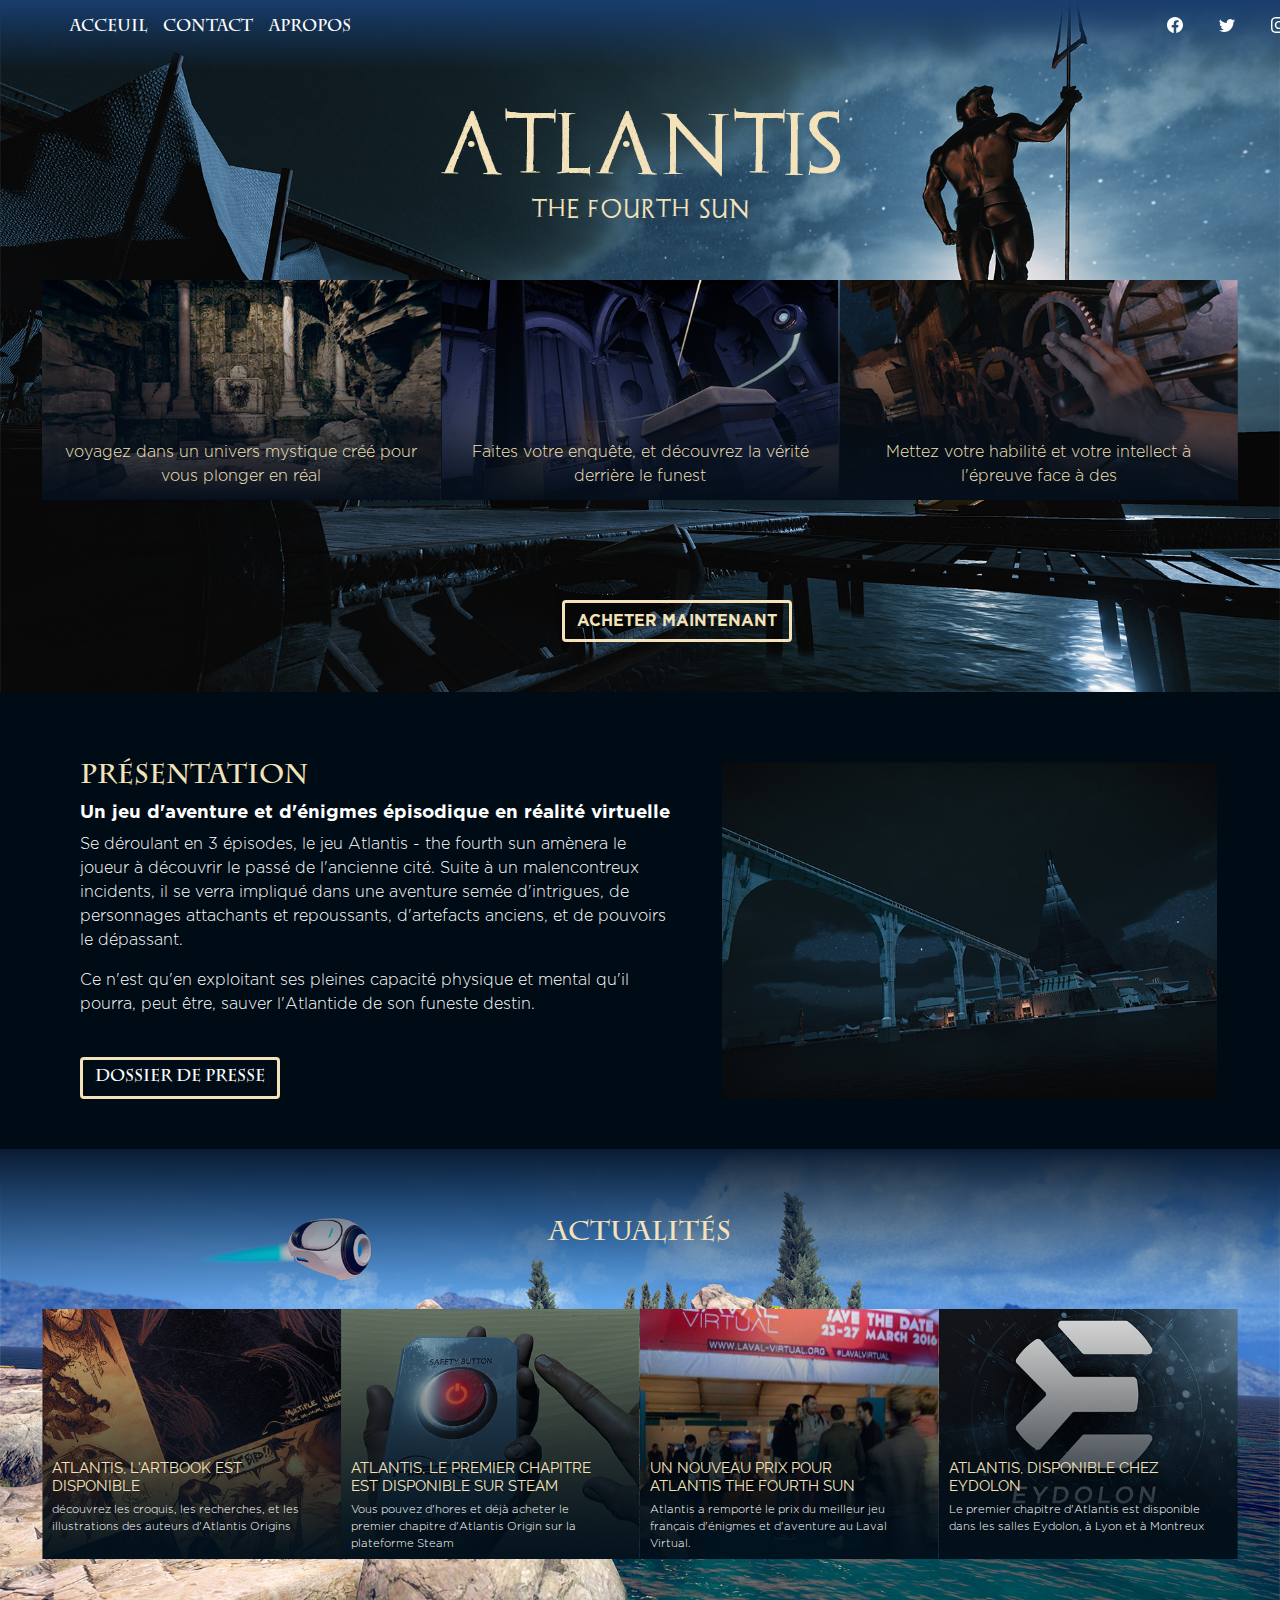
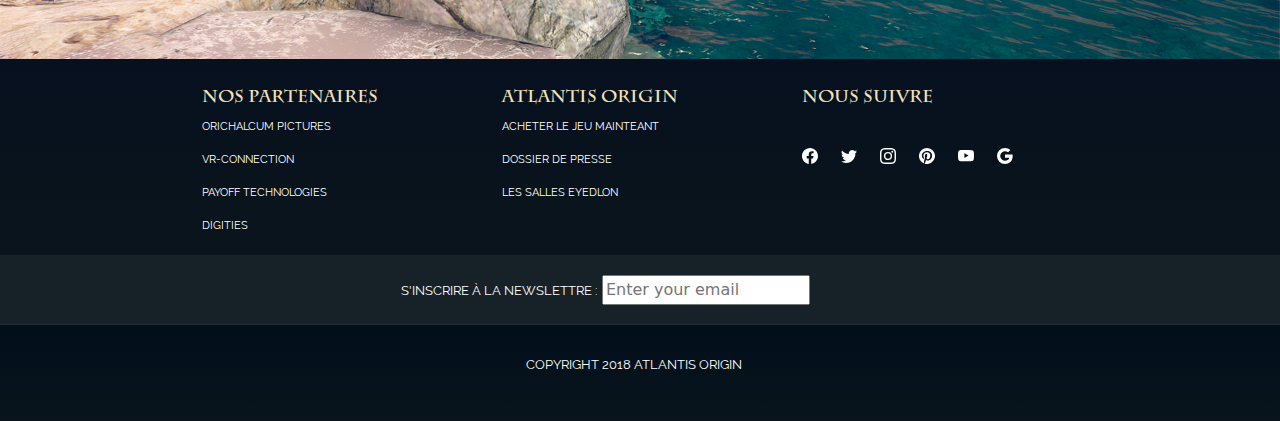
<file: acceuil/index.html>
<!DOCTYPE html>
<html lang="en">
<head>
    <meta charset="UTF-8">
    <meta name="viewport" content="width=device-width, initial-scale=1.0">
    <title>Document</title>
    <link rel="stylesheet" href="styles.css">
    <link rel="stylesheet" href="css/bootstrap.css">
</head>
<body>
    <!-- START MAIN CONTENT -->
    <!-- START INTRO -->
    <main>
          <nav class="navbar navbar-expand-lg navbar-dark ">
            <div class="container">
              <button class="navbar-toggler" type="button" data-bs-toggle="collapse" data-bs-target="#navbarNav" aria-controls="navbarNav" aria-expanded="false" aria-label="Toggle navigation">
                <span class="navbar-toggler-icon"></span>
              </button>
              <div class="collapse navbar-collapse" id="navbarNav">
                <ul class="navbar-nav">
                  <li class="nav-item">
                    <a class="nav-link active" href="#">acceuil</a>
                  </li>
                  <!-- <li class="nav-item">
                    <a class="nav-link active" href="..\gallerie\gallerie.html">gallerie</a>
                  </li> -->
                  <li class="nav-item">
                    <a class="nav-link active" href="..\contact\contact.html">contact</a>
                  </li>
                  <li class="nav-item">
                    <a class="nav-link active" href="..\Apropos\Apropos.html">apropos</a>
                  </li> 
                  <li class="nav-item">
                    <a class="nav-link active" href="">
                      <svg xmlns="http://www.w3.org/2000/svg" width="16" height="16" fill="currentColor" class="bi bi-facebook" viewBox="0 0 16 16">
                      <path d="M16 8.049c0-4.446-3.582-8.05-8-8.05C3.58 0-.002 3.603-.002 8.05c0 4.017 2.926 7.347 6.75 7.951v-5.625h-2.03V8.05H6.75V6.275c0-2.017 1.195-3.131 3.022-3.131.876 0 1.791.157 1.791.157v1.98h-1.009c-.993 0-1.303.621-1.303 1.258v1.51h2.218l-.354 2.326H9.25V16c3.824-.604 6.75-3.934 6.75-7.951"/>
                    </svg>
                  </a>
                  </li> 
                  <li class="nav-item">
                    <a class="nav-link active" href="">
                      <svg xmlns="http://www.w3.org/2000/svg" width="16" height="16" fill="currentColor" class="bi bi-twitter" viewBox="0 0 16 16">
                        <path d="M5.026 15c6.038 0 9.341-5.003 9.341-9.334q.002-.211-.006-.422A6.7 6.7 0 0 0 16 3.542a6.7 6.7 0 0 1-1.889.518 3.3 3.3 0 0 0 1.447-1.817 6.5 6.5 0 0 1-2.087.793A3.286 3.286 0 0 0 7.875 6.03a9.32 9.32 0 0 1-6.767-3.429 3.29 3.29 0 0 0 1.018 4.382A3.3 3.3 0 0 1 .64 6.575v.045a3.29 3.29 0 0 0 2.632 3.218 3.2 3.2 0 0 1-.865.115 3 3 0 0 1-.614-.057 3.28 3.28 0 0 0 3.067 2.277A6.6 6.6 0 0 1 .78 13.58a6 6 0 0 1-.78-.045A9.34 9.34 0 0 0 5.026 15"/>
                      </svg>
                    </a>
                  </li> 
                  <li class="nav-item">
                    <a href="" class="nav-link active">
                      <svg xmlns="http://www.w3.org/2000/svg" width="16" height="16" fill="currentColor" class="bi bi-instagram" viewBox="0 0 16 16">
                        <path d="M8 0C5.829 0 5.556.01 4.703.048 3.85.088 3.269.222 2.76.42a3.9 3.9 0 0 0-1.417.923A3.9 3.9 0 0 0 .42 2.76C.222 3.268.087 3.85.048 4.7.01 5.555 0 5.827 0 8.001c0 2.172.01 2.444.048 3.297.04.852.174 1.433.372 1.942.205.526.478.972.923 1.417.444.445.89.719 1.416.923.51.198 1.09.333 1.942.372C5.555 15.99 5.827 16 8 16s2.444-.01 3.298-.048c.851-.04 1.434-.174 1.943-.372a3.9 3.9 0 0 0 1.416-.923c.445-.445.718-.891.923-1.417.197-.509.332-1.09.372-1.942C15.99 10.445 16 10.173 16 8s-.01-2.445-.048-3.299c-.04-.851-.175-1.433-.372-1.941a3.9 3.9 0 0 0-.923-1.417A3.9 3.9 0 0 0 13.24.42c-.51-.198-1.092-.333-1.943-.372C10.443.01 10.172 0 7.998 0zm-.717 1.442h.718c2.136 0 2.389.007 3.232.046.78.035 1.204.166 1.486.275.373.145.64.319.92.599s.453.546.598.92c.11.281.24.705.275 1.485.039.843.047 1.096.047 3.231s-.008 2.389-.047 3.232c-.035.78-.166 1.203-.275 1.485a2.5 2.5 0 0 1-.599.919c-.28.28-.546.453-.92.598-.28.11-.704.24-1.485.276-.843.038-1.096.047-3.232.047s-2.39-.009-3.233-.047c-.78-.036-1.203-.166-1.485-.276a2.5 2.5 0 0 1-.92-.598 2.5 2.5 0 0 1-.6-.92c-.109-.281-.24-.705-.275-1.485-.038-.843-.046-1.096-.046-3.233s.008-2.388.046-3.231c.036-.78.166-1.204.276-1.486.145-.373.319-.64.599-.92s.546-.453.92-.598c.282-.11.705-.24 1.485-.276.738-.034 1.024-.044 2.515-.045zm4.988 1.328a.96.96 0 1 0 0 1.92.96.96 0 0 0 0-1.92m-4.27 1.122a4.109 4.109 0 1 0 0 8.217 4.109 4.109 0 0 0 0-8.217m0 1.441a2.667 2.667 0 1 1 0 5.334 2.667 2.667 0 0 1 0-5.334"/>
                      </svg>
                    </a>
                  </li>
                </ul>        
              </div>
            </div>
          </nav> 
       <div class="container-fluid">
         <h1>atlantis</h1>
         <h3>the fourth sun</h3>
          <div class="flex-container">
              <div class="flex-item img1">voyagez dans un univers mystique créé pour vous plonger en réal</div>
              <div class="flex-item img2">Faites votre enquête, et découvrez la vérité derrière le funest</div>
              <div class="flex-item img3">Mettez votre habilité et votre intellect à l'épreuve face à des</div>
          </div>
          <div class="button">
          </div>
          <button type="button" class="btn btn-secondary">ACHETER MAINTENANT</button>
       </div>
    </main>
    <!-- END INTRO -->
    
    <!-- START PRESENTATION -->
       <section>
          <div class="container-fluid gap-5">
            <div class="col-6">
              <h1>présentation</h1>
              <h2>Un jeu d'aventure et d'énigmes épisodique en réalité virtuelle</h2>
              <p>
                Se déroulant en 3 épisodes, le jeu Atlantis - the fourth sun amènera le joueur à découvrir le passé de l'ancienne cité. Suite à un malencontreux incidents, il se verra impliqué dans une aventure semée d'intrigues, de personnages attachants et repoussants, d'artefacts anciens, et de pouvoirs le dépassant.
              </p>
              <p>
                Ce n'est qu'en exploitant ses pleines capacité physique et mental qu'il pourra, peut être, sauver l'Atlantide de son funeste destin.
              </p> 
              <button type="button" class="btn btn-secondary">dossier de presse</button>
            </div>
            <div class="col-5 back">
            </div>
          </div>
       </section>
    <!-- END PRESENTATION -->
    <!-- START ACTUALITE -->
       
       <div class="container-fluid">
          <h1>actualités</h1>
          <div class="flex-container">
            <div class="flex-item img1">
               <h3>ATLANTIS, L'ARTBOOK EST DISPONIBLE</h3>
               <p>découvrez les croquis, les recherches, et les illustrations des auteurs d'Atlantis Origins</p>
            </div>
             <div class="flex-item img2">
               <h3>ATLANTIS, LE PREMIER CHAPITRE EST DISPONIBLE SUR STEAM
                </h3>
               <p>Vous pouvez d'hores et déjà acheter le premier chapitre d'Atlantis Origin sur la plateforme Steam</p>
             </div>
            <div class="flex-item img3">
              <h3>UN NOUVEAU PRIX POUR ATLANTIS THE FOURTH SUN    
                </h3>
              <p>Atlantis a remporté le prix du meilleur jeu français d'énigmes et d'aventure au Laval Virtual.</p>
            </div>
            <div class="flex-item img4">
               <h3>ATLANTIS, DISPONIBLE CHEZ EYDOLON</h3>
               <p>Le premier chapitre d'Atlantis est disponible dans les salles Eydolon, à Lyon et à Montreux</p>
            </div>
          </div>
         </div>
       
     <!-- END ACTUALITE -->
    <!-- END MAIN CONTENT --> 

    <!-- START FOOTER -->
      <footer>
        <div class="container-fluid">
             <div class="row img1">
                <div class="item">
                  <h3>nos partenaires</h3>
                  <p>ORICHALCUM PICTURES</p>
                  <p>VR-CONNECTION</p>
                  <p>PAYOFF TECHNOLOGIES</p>
                  <p>DIGITIES</p>
                </div>
                <div class="item">
                  <h3>Atlantis Origin</h3>
                  <p>ACHETER LE JEU MAINTEANT</p>
                  <p>DOSSIER DE PRESSE</p>
                  <p>LES SALLES EYEDLON</p>
                </div>
                <div class="item">
                  <h3>nous suivre</h3>
                  <p>
                      <svg xmlns="http://www.w3.org/2000/svg" width="16" height="16" fill="currentColor" class="bi bi-facebook" viewBox="0 0 16 16">
                        <path d="M16 8.049c0-4.446-3.582-8.05-8-8.05C3.58 0-.002 3.603-.002 8.05c0 4.017 2.926 7.347 6.75 7.951v-5.625h-2.03V8.05H6.75V6.275c0-2.017 1.195-3.131 3.022-3.131.876 0 1.791.157 1.791.157v1.98h-1.009c-.993 0-1.303.621-1.303 1.258v1.51h2.218l-.354 2.326H9.25V16c3.824-.604 6.75-3.934 6.75-7.951"/>
                      </svg>
                      <svg xmlns="http://www.w3.org/2000/svg" width="16" height="16" fill="currentColor" class="bi bi-twitter" viewBox="0 0 16 16">
                        <path d="M5.026 15c6.038 0 9.341-5.003 9.341-9.334q.002-.211-.006-.422A6.7 6.7 0 0 0 16 3.542a6.7 6.7 0 0 1-1.889.518 3.3 3.3 0 0 0 1.447-1.817 6.5 6.5 0 0 1-2.087.793A3.286 3.286 0 0 0 7.875 6.03a9.32 9.32 0 0 1-6.767-3.429 3.29 3.29 0 0 0 1.018 4.382A3.3 3.3 0 0 1 .64 6.575v.045a3.29 3.29 0 0 0 2.632 3.218 3.2 3.2 0 0 1-.865.115 3 3 0 0 1-.614-.057 3.28 3.28 0 0 0 3.067 2.277A6.6 6.6 0 0 1 .78 13.58a6 6 0 0 1-.78-.045A9.34 9.34 0 0 0 5.026 15"/>
                      </svg>
                      <svg xmlns="http://www.w3.org/2000/svg" width="16" height="16" fill="currentColor" class="bi bi-instagram" viewBox="0 0 16 16">
                        <path d="M8 0C5.829 0 5.556.01 4.703.048 3.85.088 3.269.222 2.76.42a3.9 3.9 0 0 0-1.417.923A3.9 3.9 0 0 0 .42 2.76C.222 3.268.087 3.85.048 4.7.01 5.555 0 5.827 0 8.001c0 2.172.01 2.444.048 3.297.04.852.174 1.433.372 1.942.205.526.478.972.923 1.417.444.445.89.719 1.416.923.51.198 1.09.333 1.942.372C5.555 15.99 5.827 16 8 16s2.444-.01 3.298-.048c.851-.04 1.434-.174 1.943-.372a3.9 3.9 0 0 0 1.416-.923c.445-.445.718-.891.923-1.417.197-.509.332-1.09.372-1.942C15.99 10.445 16 10.173 16 8s-.01-2.445-.048-3.299c-.04-.851-.175-1.433-.372-1.941a3.9 3.9 0 0 0-.923-1.417A3.9 3.9 0 0 0 13.24.42c-.51-.198-1.092-.333-1.943-.372C10.443.01 10.172 0 7.998 0zm-.717 1.442h.718c2.136 0 2.389.007 3.232.046.78.035 1.204.166 1.486.275.373.145.64.319.92.599s.453.546.598.92c.11.281.24.705.275 1.485.039.843.047 1.096.047 3.231s-.008 2.389-.047 3.232c-.035.78-.166 1.203-.275 1.485a2.5 2.5 0 0 1-.599.919c-.28.28-.546.453-.92.598-.28.11-.704.24-1.485.276-.843.038-1.096.047-3.232.047s-2.39-.009-3.233-.047c-.78-.036-1.203-.166-1.485-.276a2.5 2.5 0 0 1-.92-.598 2.5 2.5 0 0 1-.6-.92c-.109-.281-.24-.705-.275-1.485-.038-.843-.046-1.096-.046-3.233s.008-2.388.046-3.231c.036-.78.166-1.204.276-1.486.145-.373.319-.64.599-.92s.546-.453.92-.598c.282-.11.705-.24 1.485-.276.738-.034 1.024-.044 2.515-.045zm4.988 1.328a.96.96 0 1 0 0 1.92.96.96 0 0 0 0-1.92m-4.27 1.122a4.109 4.109 0 1 0 0 8.217 4.109 4.109 0 0 0 0-8.217m0 1.441a2.667 2.667 0 1 1 0 5.334 2.667 2.667 0 0 1 0-5.334"/>
                      </svg>
                      <svg xmlns="http://www.w3.org/2000/svg" width="16" height="16" fill="currentColor" class="bi bi-pinterest" viewBox="0 0 16 16">
                        <path d="M8 0a8 8 0 0 0-2.915 15.452c-.07-.633-.134-1.606.027-2.297.146-.625.938-3.977.938-3.977s-.239-.479-.239-1.187c0-1.113.645-1.943 1.448-1.943.682 0 1.012.512 1.012 1.127 0 .686-.437 1.712-.663 2.663-.188.796.4 1.446 1.185 1.446 1.422 0 2.515-1.5 2.515-3.664 0-1.915-1.377-3.254-3.342-3.254-2.276 0-3.612 1.707-3.612 3.471 0 .688.265 1.425.595 1.826a.24.24 0 0 1 .056.23c-.061.252-.196.796-.222.907-.035.146-.116.177-.268.107-1-.465-1.624-1.926-1.624-3.1 0-2.523 1.834-4.84 5.286-4.84 2.775 0 4.932 1.977 4.932 4.62 0 2.757-1.739 4.976-4.151 4.976-.811 0-1.573-.421-1.834-.919l-.498 1.902c-.181.695-.669 1.566-.995 2.097A8 8 0 1 0 8 0"/>
                      </svg>
                      <svg xmlns="http://www.w3.org/2000/svg" width="16" height="16" fill="currentColor" class="bi bi-youtube" viewBox="0 0 16 16">
                        <path d="M8.051 1.999h.089c.822.003 4.987.033 6.11.335a2.01 2.01 0 0 1 1.415 1.42c.101.38.172.883.22 1.402l.01.104.022.26.008.104c.065.914.073 1.77.074 1.957v.075c-.001.194-.01 1.108-.082 2.06l-.008.105-.009.104c-.05.572-.124 1.14-.235 1.558a2.01 2.01 0 0 1-1.415 1.42c-1.16.312-5.569.334-6.18.335h-.142c-.309 0-1.587-.006-2.927-.052l-.17-.006-.087-.004-.171-.007-.171-.007c-1.11-.049-2.167-.128-2.654-.26a2.01 2.01 0 0 1-1.415-1.419c-.111-.417-.185-.986-.235-1.558L.09 9.82l-.008-.104A31 31 0 0 1 0 7.68v-.123c.002-.215.01-.958.064-1.778l.007-.103.003-.052.008-.104.022-.26.01-.104c.048-.519.119-1.023.22-1.402a2.01 2.01 0 0 1 1.415-1.42c.487-.13 1.544-.21 2.654-.26l.17-.007.172-.006.086-.003.171-.007A100 100 0 0 1 7.858 2zM6.4 5.209v4.818l4.157-2.408z"/>
                      </svg>
                      <svg xmlns="http://www.w3.org/2000/svg" width="16" height="16" fill="currentColor" class="bi bi-google" viewBox="0 0 16 16">
                        <path d="M15.545 6.558a9.4 9.4 0 0 1 .139 1.626c0 2.434-.87 4.492-2.384 5.885h.002C11.978 15.292 10.158 16 8 16A8 8 0 1 1 8 0a7.7 7.7 0 0 1 5.352 2.082l-2.284 2.284A4.35 4.35 0 0 0 8 3.166c-2.087 0-3.86 1.408-4.492 3.304a4.8 4.8 0 0 0 0 3.063h.003c.635 1.893 2.405 3.301 4.492 3.301 1.078 0 2.004-.276 2.722-.764h-.003a3.7 3.7 0 0 0 1.599-2.431H8v-3.08z"/>
                      </svg>
                  </p>
                </div>
             </div>  
             <div class="row img2">
              <div class="item">
              </div>
              <div class="item">
              </div>
             </div> 
          </div>    
             <div class="container-fluid" id="sect2">
              <div class="container">
                <label for="inscrire">S'INSCRIRE À LA NEWSLETTRE : </label>
                <input type="email" placeholder="Enter your email">
              </div>
            </div> 
            <div class="container-fluid" id="sect3">
              <div class="container">
                <p>COPYRIGHT 2018 ATLANTIS ORIGIN</p>
              </div>
            </div>
      </footer>
    <!-- END FOOTER -->
     
     <script src="js/bootstrap.js"></script>

</body>
</html>
</file>
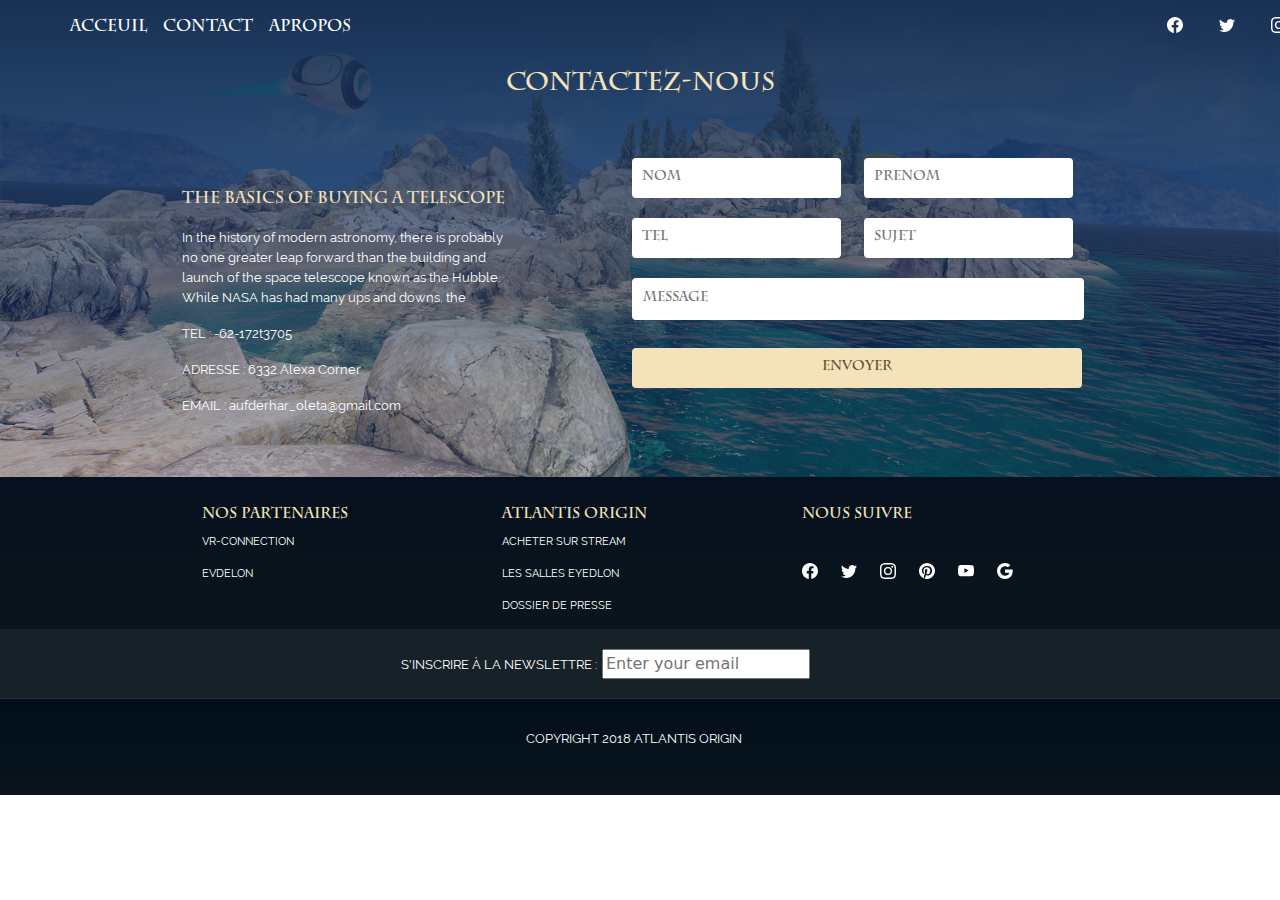
<file: contact/contact.html>
<!DOCTYPE html>
<html lang="en">
<head>
    <meta charset="UTF-8">
    <meta name="viewport" content="width=device-width, initial-scale=1.0">
    <title>Document</title>
    <link rel="stylesheet" href="styles.css">
    <link rel="stylesheet" href="css/bootstrap.css">

</head>
<body>
        <!-- START HEADER -->
        <header>
            <nav class="navbar navbar-expand-lg navbar-dark">
                <div class="container">
                  <button class="navbar-toggler" type="button" data-bs-toggle="collapse" data-bs-target="#navbarNav" aria-controls="navbarNav" aria-expanded="false" aria-label="Toggle navigation">
                    <span class="navbar-toggler-icon"></span>
                  </button>
                  <div class="collapse navbar-collapse" id="navbarNav">
                    <ul class="navbar-nav">
                      <li class="nav-item">
                        <a class="nav-link active" href="..\acceuil\index.html">acceuil</a>
                      </li>
                      <!-- <li class="nav-item">
                        <a class="nav-link active" href="..\gallerie\gallerie.html">gallerie</a>
                      </li> -->
                      <li class="nav-item">
                        <a class="nav-link active" href="#">contact</a>
                      </li>
                      <li class="nav-item">
                        <a class="nav-link active" href="..\Apropos\Apropos.html">apropos</a>
                      </li> 
                      <li class="nav-item">
                        <a class="nav-link active" href="">
                          <svg xmlns="http://www.w3.org/2000/svg" width="16" height="16" fill="currentColor" class="bi bi-facebook" viewBox="0 0 16 16">
                          <path d="M16 8.049c0-4.446-3.582-8.05-8-8.05C3.58 0-.002 3.603-.002 8.05c0 4.017 2.926 7.347 6.75 7.951v-5.625h-2.03V8.05H6.75V6.275c0-2.017 1.195-3.131 3.022-3.131.876 0 1.791.157 1.791.157v1.98h-1.009c-.993 0-1.303.621-1.303 1.258v1.51h2.218l-.354 2.326H9.25V16c3.824-.604 6.75-3.934 6.75-7.951"/>
                        </svg>
                      </a>
                      </li> 
                      <li class="nav-item">
                        <a class="nav-link active" href="">
                          <svg xmlns="http://www.w3.org/2000/svg" width="16" height="16" fill="currentColor" class="bi bi-twitter" viewBox="0 0 16 16">
                            <path d="M5.026 15c6.038 0 9.341-5.003 9.341-9.334q.002-.211-.006-.422A6.7 6.7 0 0 0 16 3.542a6.7 6.7 0 0 1-1.889.518 3.3 3.3 0 0 0 1.447-1.817 6.5 6.5 0 0 1-2.087.793A3.286 3.286 0 0 0 7.875 6.03a9.32 9.32 0 0 1-6.767-3.429 3.29 3.29 0 0 0 1.018 4.382A3.3 3.3 0 0 1 .64 6.575v.045a3.29 3.29 0 0 0 2.632 3.218 3.2 3.2 0 0 1-.865.115 3 3 0 0 1-.614-.057 3.28 3.28 0 0 0 3.067 2.277A6.6 6.6 0 0 1 .78 13.58a6 6 0 0 1-.78-.045A9.34 9.34 0 0 0 5.026 15"/>
                          </svg>
                        </a>
                      </li> 
                      <li class="nav-item">
                        <a href="" class="nav-link active">
                          <svg xmlns="http://www.w3.org/2000/svg" width="16" height="16" fill="currentColor" class="bi bi-instagram" viewBox="0 0 16 16">
                            <path d="M8 0C5.829 0 5.556.01 4.703.048 3.85.088 3.269.222 2.76.42a3.9 3.9 0 0 0-1.417.923A3.9 3.9 0 0 0 .42 2.76C.222 3.268.087 3.85.048 4.7.01 5.555 0 5.827 0 8.001c0 2.172.01 2.444.048 3.297.04.852.174 1.433.372 1.942.205.526.478.972.923 1.417.444.445.89.719 1.416.923.51.198 1.09.333 1.942.372C5.555 15.99 5.827 16 8 16s2.444-.01 3.298-.048c.851-.04 1.434-.174 1.943-.372a3.9 3.9 0 0 0 1.416-.923c.445-.445.718-.891.923-1.417.197-.509.332-1.09.372-1.942C15.99 10.445 16 10.173 16 8s-.01-2.445-.048-3.299c-.04-.851-.175-1.433-.372-1.941a3.9 3.9 0 0 0-.923-1.417A3.9 3.9 0 0 0 13.24.42c-.51-.198-1.092-.333-1.943-.372C10.443.01 10.172 0 7.998 0zm-.717 1.442h.718c2.136 0 2.389.007 3.232.046.78.035 1.204.166 1.486.275.373.145.64.319.92.599s.453.546.598.92c.11.281.24.705.275 1.485.039.843.047 1.096.047 3.231s-.008 2.389-.047 3.232c-.035.78-.166 1.203-.275 1.485a2.5 2.5 0 0 1-.599.919c-.28.28-.546.453-.92.598-.28.11-.704.24-1.485.276-.843.038-1.096.047-3.232.047s-2.39-.009-3.233-.047c-.78-.036-1.203-.166-1.485-.276a2.5 2.5 0 0 1-.92-.598 2.5 2.5 0 0 1-.6-.92c-.109-.281-.24-.705-.275-1.485-.038-.843-.046-1.096-.046-3.233s.008-2.388.046-3.231c.036-.78.166-1.204.276-1.486.145-.373.319-.64.599-.92s.546-.453.92-.598c.282-.11.705-.24 1.485-.276.738-.034 1.024-.044 2.515-.045zm4.988 1.328a.96.96 0 1 0 0 1.92.96.96 0 0 0 0-1.92m-4.27 1.122a4.109 4.109 0 1 0 0 8.217 4.109 4.109 0 0 0 0-8.217m0 1.441a2.667 2.667 0 1 1 0 5.334 2.667 2.667 0 0 1 0-5.334"/>
                          </svg>
                        </a>
                      </li>
                    </ul>
                  
                  </div>
                </div>
              </nav> 
          </header> 
          <!-- END HEADER -->
        <section>
            <div class="container-fluid">
                <h1>CONTACTEZ-NOUS</h1>
                <div class="row">
                   <div class="item1">
                        <p id="title">THE BASICS OF BUYING A TELESCOPE</p id="title">
                        <p>In the history of modern astronomy, there is probably no one greater leap forward than the building and 
                            launch of the space telescope known as the Hubble. While NASA has had many ups and downs, the 
                        </p>
                        <p>TEL :  -62-172t3705</p>
                        <p>ADRESSE : 6332 Alexa Corner</p>
                        <p>EMAIL : aufderhar_oleta@gmail.com</p>
                   </div>
                   <div class="item2">
                        <form action="contact.html" method="get">
                            <input type="text" placeholder="nom">
                            <input type="text" placeholder="prenom">
                            <input type="text" placeholder="tél">
                            <input type="text" placeholder="sujet">
                            <textarea cols="40" rows="1" placeholder="message"></textarea>
                            <input type="submit" value="Envoyer" id="submit">
                        </form>
                   </div>
                </div>
            </div>
        </section>

        <!-- START FOOTER -->
        <footer>
          <div class="container-fluid">
               <div class="row img1">
                  <div class="item">
                    <h3>nos partenaires</h3>
                    <p>VR-CONNECTION</p>
                    <p>EVDELON</p>
                  </div>
                  <div class="item">
                    <h3>Atlantis Origin</h3>
                    <p>ACHETER SUR STREAM</p>
                    <p>LES SALLES EYEDLON</p>
                    <p>DOSSIER DE PRESSE</p>
                  </div>
                  <div class="item">
                    <h3>nous suivre</h3>
                    <p>
                        <svg xmlns="http://www.w3.org/2000/svg" width="16" height="16" fill="currentColor" class="bi bi-facebook" viewBox="0 0 16 16">
                          <path d="M16 8.049c0-4.446-3.582-8.05-8-8.05C3.58 0-.002 3.603-.002 8.05c0 4.017 2.926 7.347 6.75 7.951v-5.625h-2.03V8.05H6.75V6.275c0-2.017 1.195-3.131 3.022-3.131.876 0 1.791.157 1.791.157v1.98h-1.009c-.993 0-1.303.621-1.303 1.258v1.51h2.218l-.354 2.326H9.25V16c3.824-.604 6.75-3.934 6.75-7.951"/>
                        </svg>
                        <svg xmlns="http://www.w3.org/2000/svg" width="16" height="16" fill="currentColor" class="bi bi-twitter" viewBox="0 0 16 16">
                          <path d="M5.026 15c6.038 0 9.341-5.003 9.341-9.334q.002-.211-.006-.422A6.7 6.7 0 0 0 16 3.542a6.7 6.7 0 0 1-1.889.518 3.3 3.3 0 0 0 1.447-1.817 6.5 6.5 0 0 1-2.087.793A3.286 3.286 0 0 0 7.875 6.03a9.32 9.32 0 0 1-6.767-3.429 3.29 3.29 0 0 0 1.018 4.382A3.3 3.3 0 0 1 .64 6.575v.045a3.29 3.29 0 0 0 2.632 3.218 3.2 3.2 0 0 1-.865.115 3 3 0 0 1-.614-.057 3.28 3.28 0 0 0 3.067 2.277A6.6 6.6 0 0 1 .78 13.58a6 6 0 0 1-.78-.045A9.34 9.34 0 0 0 5.026 15"/>
                        </svg>
                        <svg xmlns="http://www.w3.org/2000/svg" width="16" height="16" fill="currentColor" class="bi bi-instagram" viewBox="0 0 16 16">
                          <path d="M8 0C5.829 0 5.556.01 4.703.048 3.85.088 3.269.222 2.76.42a3.9 3.9 0 0 0-1.417.923A3.9 3.9 0 0 0 .42 2.76C.222 3.268.087 3.85.048 4.7.01 5.555 0 5.827 0 8.001c0 2.172.01 2.444.048 3.297.04.852.174 1.433.372 1.942.205.526.478.972.923 1.417.444.445.89.719 1.416.923.51.198 1.09.333 1.942.372C5.555 15.99 5.827 16 8 16s2.444-.01 3.298-.048c.851-.04 1.434-.174 1.943-.372a3.9 3.9 0 0 0 1.416-.923c.445-.445.718-.891.923-1.417.197-.509.332-1.09.372-1.942C15.99 10.445 16 10.173 16 8s-.01-2.445-.048-3.299c-.04-.851-.175-1.433-.372-1.941a3.9 3.9 0 0 0-.923-1.417A3.9 3.9 0 0 0 13.24.42c-.51-.198-1.092-.333-1.943-.372C10.443.01 10.172 0 7.998 0zm-.717 1.442h.718c2.136 0 2.389.007 3.232.046.78.035 1.204.166 1.486.275.373.145.64.319.92.599s.453.546.598.92c.11.281.24.705.275 1.485.039.843.047 1.096.047 3.231s-.008 2.389-.047 3.232c-.035.78-.166 1.203-.275 1.485a2.5 2.5 0 0 1-.599.919c-.28.28-.546.453-.92.598-.28.11-.704.24-1.485.276-.843.038-1.096.047-3.232.047s-2.39-.009-3.233-.047c-.78-.036-1.203-.166-1.485-.276a2.5 2.5 0 0 1-.92-.598 2.5 2.5 0 0 1-.6-.92c-.109-.281-.24-.705-.275-1.485-.038-.843-.046-1.096-.046-3.233s.008-2.388.046-3.231c.036-.78.166-1.204.276-1.486.145-.373.319-.64.599-.92s.546-.453.92-.598c.282-.11.705-.24 1.485-.276.738-.034 1.024-.044 2.515-.045zm4.988 1.328a.96.96 0 1 0 0 1.92.96.96 0 0 0 0-1.92m-4.27 1.122a4.109 4.109 0 1 0 0 8.217 4.109 4.109 0 0 0 0-8.217m0 1.441a2.667 2.667 0 1 1 0 5.334 2.667 2.667 0 0 1 0-5.334"/>
                        </svg>
                        <svg xmlns="http://www.w3.org/2000/svg" width="16" height="16" fill="currentColor" class="bi bi-pinterest" viewBox="0 0 16 16">
                          <path d="M8 0a8 8 0 0 0-2.915 15.452c-.07-.633-.134-1.606.027-2.297.146-.625.938-3.977.938-3.977s-.239-.479-.239-1.187c0-1.113.645-1.943 1.448-1.943.682 0 1.012.512 1.012 1.127 0 .686-.437 1.712-.663 2.663-.188.796.4 1.446 1.185 1.446 1.422 0 2.515-1.5 2.515-3.664 0-1.915-1.377-3.254-3.342-3.254-2.276 0-3.612 1.707-3.612 3.471 0 .688.265 1.425.595 1.826a.24.24 0 0 1 .056.23c-.061.252-.196.796-.222.907-.035.146-.116.177-.268.107-1-.465-1.624-1.926-1.624-3.1 0-2.523 1.834-4.84 5.286-4.84 2.775 0 4.932 1.977 4.932 4.62 0 2.757-1.739 4.976-4.151 4.976-.811 0-1.573-.421-1.834-.919l-.498 1.902c-.181.695-.669 1.566-.995 2.097A8 8 0 1 0 8 0"/>
                        </svg>
                        <svg xmlns="http://www.w3.org/2000/svg" width="16" height="16" fill="currentColor" class="bi bi-youtube" viewBox="0 0 16 16">
                          <path d="M8.051 1.999h.089c.822.003 4.987.033 6.11.335a2.01 2.01 0 0 1 1.415 1.42c.101.38.172.883.22 1.402l.01.104.022.26.008.104c.065.914.073 1.77.074 1.957v.075c-.001.194-.01 1.108-.082 2.06l-.008.105-.009.104c-.05.572-.124 1.14-.235 1.558a2.01 2.01 0 0 1-1.415 1.42c-1.16.312-5.569.334-6.18.335h-.142c-.309 0-1.587-.006-2.927-.052l-.17-.006-.087-.004-.171-.007-.171-.007c-1.11-.049-2.167-.128-2.654-.26a2.01 2.01 0 0 1-1.415-1.419c-.111-.417-.185-.986-.235-1.558L.09 9.82l-.008-.104A31 31 0 0 1 0 7.68v-.123c.002-.215.01-.958.064-1.778l.007-.103.003-.052.008-.104.022-.26.01-.104c.048-.519.119-1.023.22-1.402a2.01 2.01 0 0 1 1.415-1.42c.487-.13 1.544-.21 2.654-.26l.17-.007.172-.006.086-.003.171-.007A100 100 0 0 1 7.858 2zM6.4 5.209v4.818l4.157-2.408z"/>
                        </svg>
                        <svg xmlns="http://www.w3.org/2000/svg" width="16" height="16" fill="currentColor" class="bi bi-google" viewBox="0 0 16 16">
                          <path d="M15.545 6.558a9.4 9.4 0 0 1 .139 1.626c0 2.434-.87 4.492-2.384 5.885h.002C11.978 15.292 10.158 16 8 16A8 8 0 1 1 8 0a7.7 7.7 0 0 1 5.352 2.082l-2.284 2.284A4.35 4.35 0 0 0 8 3.166c-2.087 0-3.86 1.408-4.492 3.304a4.8 4.8 0 0 0 0 3.063h.003c.635 1.893 2.405 3.301 4.492 3.301 1.078 0 2.004-.276 2.722-.764h-.003a3.7 3.7 0 0 0 1.599-2.431H8v-3.08z"/>
                        </svg>
                    </p>
                  </div>
               </div>  
               <div class="row img2">
                <div class="item">
                </div>
                <div class="item">
                </div>
               </div> 
            </div>    
               <div class="container-fluid" id="sect2">
                <div class="container">
                  <label for="inscrire">S'INSCRIRE À LA NEWSLETTRE : </label>
                  <input type="email" placeholder="Enter your email">
                </div>
              </div> 
              <div class="container-fluid" id="sect3">
                <div class="container">
                  <p>COPYRIGHT 2018 ATLANTIS ORIGIN</p>
                </div>
              </div>
        </footer>
      <!-- END FOOTER -->
      <script src="js/bootstrap.js"></script>

</body>
</html>
</file>
<file: acceuil/styles.css>
/* START BACKGROUNDS */
main {
    .container-fluid{
        background: -webkit-linear-gradient(#183d6e,transparent 10%),url(img/BackgroundImage.png), 100%;
        background-repeat: no-repeat;
        background-size: cover;
        background-position: center;
     }
        .navbar{
            position: absolute;
            padding-left: 50px;
        } 
}


ul {
    li:nth-child(4){
       margin-left: 800px;
    }
    li:nth-child(5){
       margin-left: 20px;
    }
    li:nth-child(6){
       margin-left: 20px;
    }
}

section {
    .container-fluid{
        background-image: url(img/bg.png);
        background-repeat: no-repeat;
        background-size: cover;
        background-position: center;
        padding-left: 80px;
        .back{
            background-image: url(img/screen_3840x2160_2018-02-06_11-06-55.png);
            background-repeat: no-repeat;
            background-size: cover;
            background-position: center;
        }
    }
}

.container-fluid{
    background: -webkit-linear-gradient(#0a1c32,transparent 30%),url(img/screen_3840x2160_2018-02-06_11-12-14.png), 100%;
    background-repeat: no-repeat;
    background-size: cover;
    background-position: center;
    padding-top: 70px;
    padding-bottom: 50px;
}

footer {
    .container-fluid{
        background: -webkit-linear-gradient(#06101f,transparent 80%),url(img/Rectangle6copie3.png), 100%;
        background-repeat: no-repeat;
        background-size: cover;
        background-position: center;
        padding-top: 30px;
        padding-bottom: 5px;
    }
    #sect2{
        background: -webkit-linear-gradient(#172128,transparent 800%),url(img/Rectangle6copie4.png), 100%;
        background-repeat: no-repeat;
        background-size: cover;
        background-position: center;
        padding-top: 20px;
        padding-bottom: 20px;
    }
    #sect3{
        background: -webkit-linear-gradient(#010f1b, transparent 100%),url(img/Rectangle6copie3.png), 100%;
        padding-top: 30px;
        padding-bottom: 30px;
    }
}

/* END BACKGROUNDS */



/* START FONTS */
@font-face {
    font-family: Charlemagne Std;
    src: url('font/CharlemagneStd-Bold.otf');
}

@font-face {
    font-family: Archeologicaps;
    src: url('font/Archeologicaps.ttf');
}

@font-face {
    font-family: GothamBold;
    src: url('font/Gotham\ Bold.otf');
}

@font-face {
    font-family: GothamLight;
    src: url('font/Gotham\ Light.otf');
}

@font-face {
    font-family: GothamMedium;
    src: url('font/Gotham\ Medium.otf');
}

@font-face {
    font-family: RalewayLight;
    src: url('font/Raleway-Light.ttf');
}

@font-face {
    font-family: RalewayRegular;
    src: url('font/Raleway-Regular.ttf');
}

@font-face {
    font-family: RalewayBold;
    src: url('font/Raleway-Bold.ttf');
}

/* END FONTS */

.nav-link{
    font-family: Charlemagne Std;
    font-weight: normal;
}

main > .container-fluid > h1{
    font-family: Archeologicaps;
    color: #f3e2ba;
    text-align: center;
    padding-top: 30px;
    font-size: 55pt;
}

main > .container-fluid > h3{
    font-family: Archeologicaps;
    color: #f3e2ba;
    text-align: center;
    font-size: 16pt;
}

main > .container-fluid > .flex-container > .flex-item{
    font-family: GothamLight;
    font-weight: normal;
    color: #f3e2ba;
}

section > .container-fluid > div > h1{
    font-family: Charlemagne Std;
    color: #f3e2ba;
    font-size: 20pt;
    
}

section > .container-fluid > div > h2{
    font-family: GothamBold;
    font-size: 14pt;
    color: #fff;
}

section > .container-fluid > div > p{
    font-family: GothamLight;
    font-size: 12pt;
    color: #fff;
}

.container-fluid > h1{
    font-family: Charlemagne Std;
    color: #f3e2ba;
    font-size: 20pt;
    text-align: center;
}

main > .container-fluid {
    .flex-container{
        display: flex;
        justify-content: space-evenly;
       
        .flex-item{
            width: 410px;
            height: 220px;
            margin-top: 50px;
            margin-bottom: 50px;
            padding-top: 160px;
            padding-right: 20px;
            padding-left: 20px;
            text-align: center;
            font-family: GothamLight;
        }
    
        .img1{
            background: -webkit-linear-gradient(bottom,#050f1b,transparent 100%),url(img/Container.png), 100%;
            background-position: center;
            background-repeat: no-repeat;
            background-size: cover;
            
        }
    
        .img2{
            background: -webkit-linear-gradient(bottom,#050f1b,transparent 100%),url(img/Container2.png), 100%;
            background-position: center;
            background-repeat: no-repeat;
            background-size: cover;
            
        }
    
        .img3{
            background: -webkit-linear-gradient(bottom,#050f1b,transparent 100%),url(img/Container3.png), 100%;
            background-position: center;
            background-repeat: no-repeat;
            background-size: cover;
            
        }
} 

}

section > .container-fluid{
    display: flex;
    
}

main > .container-fluid > .btn{
   color: #f3e2ba;
   background-color: transparent;
   border: 3px solid #f3e2ba;
   margin-top: 50px;
   font-family: GothamBold;
   margin-left: 550px;
}

section > .container-fluid > div > .btn{
    font-family: Charlemagne Std;
    color: #fff;
    font-size: 12pt;
    background-color: transparent;
    border: 3px solid #f3e2ba;
    margin-top: 25px;
}

.container-fluid > .flex-container {
    display: flex;
    justify-content: space-between;
    padding-left: 30px;
    padding-right: 30px;
   
    .flex-item{
        width: 300px;
        height: 250px;
        margin-top: 50px;
        margin-bottom: 50px;
    }
    
    h3{
        padding-left: 10px;
        padding-right: 40px;
        padding-top: 150px;
        color: #f3e2ba;
        font-family: RalewayRegular;
        font-size: 11pt;
    }

    p{
        padding-left: 10px;
        padding-right: 30px;
        color: #fff;
        font-family: GothamLight;
        font-size: 8.5pt;
    }
    .img1{
        background-image: url(img/img1.png);
        background-position: center;
        background-size: cover;
        background-repeat: no-repeat;
        
    }

    .img2{
        background-image: url(img/img2.png);
        background-position: center;
        background-size: cover;
        background-repeat: no-repeat;

       
    }

    .img3{
        background-image: url(img/img3.png);
        background-position: center;
        background-size: cover;
        background-repeat: no-repeat;
        
    }

    .img4{
        background-image: url(img/img4.png);
        background-position: center;
        background-size: cover;
        background-repeat: no-repeat;
        
    }
}

 footer > .container-fluid > .row{
    display: flex;
    justify-content: center;

    .item{
        width: 300px;

        h3{
            font-family: Charlemagne Std;
            color: hsl(42, 70%, 84%);
            font-size: 13pt;
        }
        p{
            color: #fff;
            font-family: RalewayRegular;
            font-size: 8.5pt;
            svg{
                margin-right: 20px;
                margin-top: 30px;
            }
        }

    }
}

footer > #sect2 > .container{
    width: 40%;
        label{
            color: #fff;
            font-family: RalewayRegular;
            font-size: 10pt;
        }

}

footer > #sect3 > .container{
    width: 20%;
      p{
        color: #fff;
        font-family: RalewayRegular;
        font-size: 10pt;
      }
}
</file>
<file: contact/styles.css>
/* START BACKGROUNDS */
header{
    .navbar{
        position: absolute;
        padding-left: 50px;
    } 
}

ul {
    li:nth-child(4){
       margin-left: 800px;
    }
    li:nth-child(5){
       margin-left: 20px;
    }
    li:nth-child(6){
       margin-left: 20px;
    }
}

section{
    .container-fluid{
        background: -webkit-linear-gradient(#193153,transparent 150%),url(img/screen_3840x2160_2018-02-06_11-12-14.png), 100%;
        background-repeat: no-repeat;
        background-size: cover;
        background-position: center;
        padding-top: 70px;
    }
}

footer {
    .container-fluid{
        background: -webkit-linear-gradient(#06101f,transparent 80%),url(img/Rectangle6copie3.png), 100%;
        background-repeat: no-repeat;
        background-size: cover;
        background-position: center;
        padding-top: 30px;
    }
    #sect2{
        background: -webkit-linear-gradient(#172128,transparent 800%),url(img/Rectangle6copie4.png), 100%;
        background-repeat: no-repeat;
        background-size: cover;
        background-position: center;
        padding-top: 20px;
        padding-bottom: 20px;
    }
    #sect3{
        background: -webkit-linear-gradient(#010f1b, transparent 100%),url(img/Rectangle6copie3.png), 100%;
        padding-top: 30px;
        padding-bottom: 30px;
    }
}

/* END BACKGROUNDS */

/* START FONTS */
@font-face {
    font-family: Charlemagne Std;
    src: url('font/CharlemagneStd-Bold.otf');
}

@font-face {
    font-family: Archeologicaps;
    src: url('font/Archeologicaps.ttf');
}

@font-face {
    font-family: GothamBold;
    src: url('font/Gotham\ Bold.otf');
}

@font-face {
    font-family: GothamLight;
    src: url('font/Gotham\ Light.otf');
}

@font-face {
    font-family: GothamMedium;
    src: url('font/Gotham\ Medium.otf');
}

@font-face {
    font-family: RalewayLight;
    src: url('font/Raleway-Light.ttf');
}

@font-face {
    font-family: RalewayRegular;
    src: url('font/Raleway-Regular.ttf');
}

@font-face {
    font-family: RalewayBold;
    src: url('font/Raleway-Bold.ttf');
}

/* END FONTS */

.nav-link{
    font-family: Charlemagne Std;
    font-weight: normal;
}

section > .container-fluid{
    h1{
        font-family: Charlemagne Std;
        color: #f3e2ba;
        font-size: 19pt;
        text-align: center;
    }
    .row {
        display: flex;
        justify-content: center;
        padding-top: 40px;
        padding-bottom: 45px;
        .item1{
            width: 400px;
            padding-top: 40px;
            padding-right: 50px;
            margin-right: 40px;
            #title{
                font-family: Charlemagne Std;
                color: #f3e2ba;
                font-size: 12pt;
            }
            p{
                font-family: RalewayRegular;
                color: #FFF;
                font-size: 10pt;
            }
        }
        .item2{
            width: 500px;
            form{
                font-family: Charlemagne Std;
                font-size: 10pt;
                input{
                    padding: 10px;
                    margin: 10px;
                    border: none;
                    border-radius: 4px;
                }
                textarea{
                    padding: 11px;
                    margin: 10px;
                    width: 452px;
                    border: none;
                    border-radius: 4px;
                    resize: none;
                }
                #submit{
                    background-color: #f3e2ba;
                    width: 450px;
                    border: none;
                    border-radius: 4px;
                    color: #5F5132;
                }
            }
        }
    } 
}

footer > .container-fluid > .row{
    display: flex;
    justify-content: center;

    .item{
        width: 300px;

        h3{
            font-family: Charlemagne Std;
            color: hsl(42, 70%, 84%);
            font-size: 11pt;
        }
        p{
            color: #fff;
            font-family: RalewayRegular;
            font-size: 8pt;
            svg{
                margin-right: 20px;
                margin-top: 30px;
            }
        }

    }
}

footer > #sect2 > .container{
    width: 40%;
        label{
            color: #fff;
            font-family: RalewayRegular;
            font-size: 10pt;
        }

}

footer > #sect3 > .container{
    width: 20%;
      p{
        color: #fff;
        font-family: RalewayRegular;
        font-size: 10pt;
      }
}
</file>
